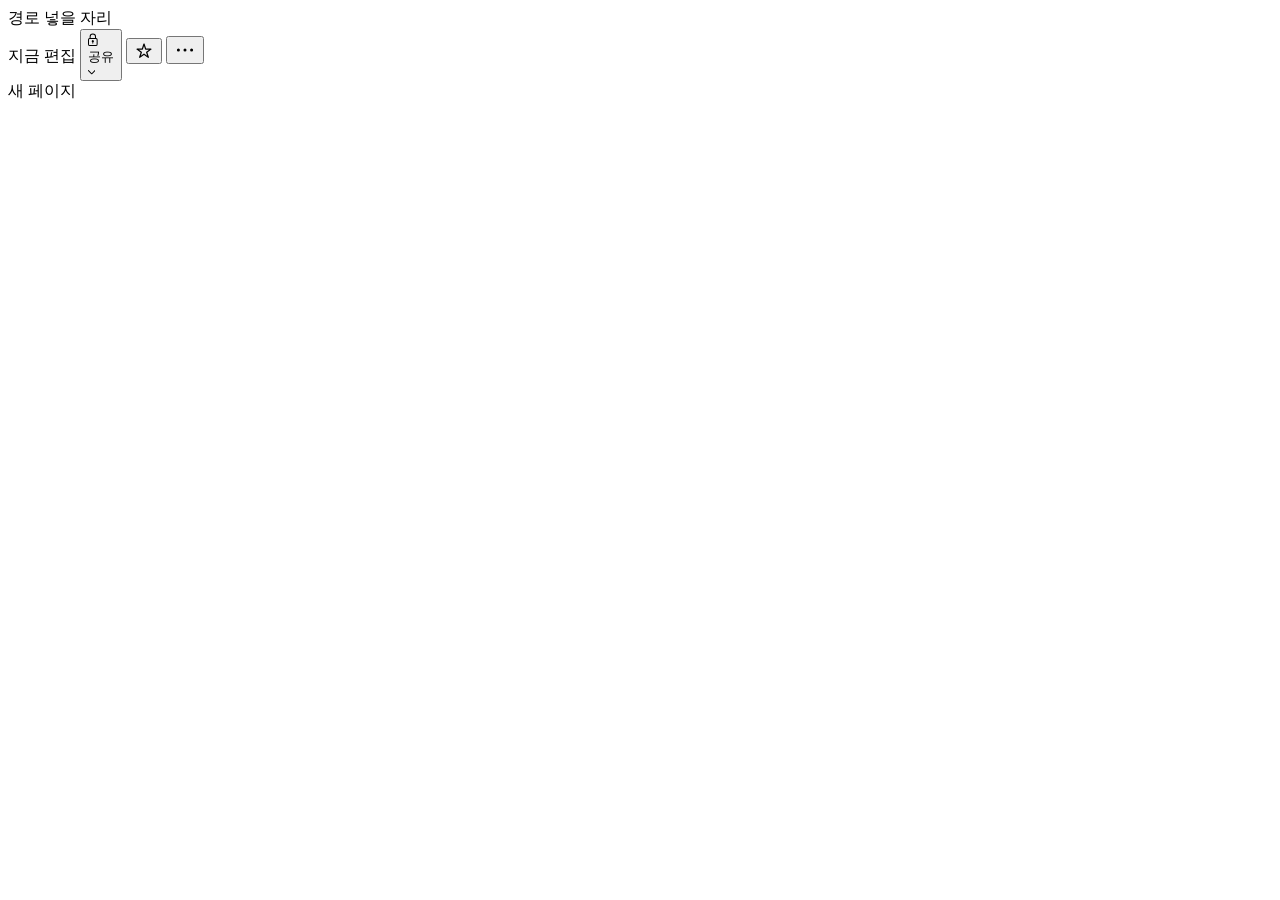
<file: motion/src/main/resources/templates/index.html>
<!doctype html>
<html xmlns:th="http://www.thymeleaf.org">
  <head>
    <meta charset="UTF-8" />
    <title>Notion Clone</title>
    <link rel="stylesheet" th:href="@{/css/main.css}" />
  </head>
  <body>
    <div class="app">
      <div th:replace="~{layout/aside :: asideFragment}"></div>

      <main class="main">
        <header class="topbar">
          <div class="topbar-left">경로 넣을 자리</div>

          <div class="topbar-right">
            <span class="editing-state">지금 편집</span>
            <button class="share-btn">
              <svg
                aria-hidden="true"
                role="graphics-symbol"
                viewBox="3.97 0 12.06 20"
                class="lock"
                style="
                  width: auto;
                  height: 16px;
                  display: block;
                  fill: inherit;
                  flex-shrink: 0;
                  color: inherit;
                "
              >
                <path
                  d="M10.55 12.808a1.35 1.35 0 1 0-1.1 0v1.242a.55.55 0 0 0 1.1 0z"
                ></path>
                <path
                  d="M10 1.95a4 4 0 0 0-4 4v1.433a2.426 2.426 0 0 0-2.025 2.392v5.4A2.425 2.425 0 0 0 6.4 17.6h7.2a2.425 2.425 0 0 0 2.425-2.425v-5.4A2.426 2.426 0 0 0 14 7.383V5.95a4 4 0 0 0-4-4m2.75 5.4h-5.5v-1.4a2.75 2.75 0 0 1 5.5 0zM5.225 9.775c0-.649.526-1.175 1.175-1.175h7.2c.649 0 1.175.526 1.175 1.175v5.4c0 .649-.526 1.175-1.175 1.175H6.4a1.175 1.175 0 0 1-1.175-1.175z"
                ></path>
              </svg>
              공유
              <svg
                aria-hidden="true"
                role="graphics-symbol"
                viewBox="3.06 0 9.88 16"
                class="arrowChevronSingleDownSmall"
                style="
                  width: auto;
                  height: 12px;
                  display: block;
                  fill: var(--c-icoSec);
                  flex-shrink: 0;
                  color: var(--c-icoSec);
                  transform: rotate(0deg);
                  transition: transform 150ms;
                "
              >
                <path
                  d="m12.76 6.52-4.32 4.32a.62.62 0 0 1-.44.18.62.62 0 0 1-.44-.18L3.24 6.52a.63.63 0 0 1 0-.88c.24-.24.64-.24.88 0L8 9.52l3.88-3.88c.24-.24.64-.24.88 0s.24.64 0 .88"
                ></path>
              </svg>
            </button>
            <button class="icon-btn">
              <svg
                aria-hidden="true"
                role="graphics-symbol"
                viewBox="0 0 20 20"
                class="star"
                style="
                  width: 20px;
                  height: 20px;
                  display: block;
                  fill: var(--c-icoPri);
                  flex-shrink: 0;
                "
              >
                <path
                  d="M10 2.399c.27 0 .51.174.594.432l1.507 4.636h4.874a.625.625 0 0 1 .367 1.13L13.4 11.462l1.506 4.636a.625.625 0 0 1-.962.699L10 13.932l-3.943 2.865a.625.625 0 0 1-.962-.699L6.6 11.462 2.658 8.597a.625.625 0 0 1 .367-1.13h4.874L9.406 2.83A.625.625 0 0 1 10 2.399m0 2.647L8.948 8.285a.625.625 0 0 1-.595.432H4.95l2.754 2c.22.16.31.442.227.7l-1.052 3.238 2.755-2.001a.625.625 0 0 1 .734 0l2.755 2-1.052-3.237a.625.625 0 0 1 .227-.7l2.754-2h-3.405a.625.625 0 0 1-.594-.432z"
                ></path>
              </svg>
            </button>
            <button class="icon-btn">
              <svg
                aria-hidden="true"
                role="graphics-symbol"
                viewBox="0 0 20 20"
                class="ellipsis"
                style="
                  width: 22px;
                  height: 22px;
                  display: block;
                  fill: var(--c-icoPri);
                  flex-shrink: 0;
                  color: var(--c-icoPri);
                "
              >
                <path
                  d="M4 11.375a1.375 1.375 0 1 0 0-2.75 1.375 1.375 0 0 0 0 2.75m6 0a1.375 1.375 0 1 0 0-2.75 1.375 1.375 0 0 0 0 2.75m6 0a1.375 1.375 0 1 0 0-2.75 1.375 1.375 0 0 0 0 2.75"
                ></path>
              </svg>
            </button>
          </div>
        </header>

        <section class="page-wrap">
          <div class="page-title">새 페이지</div>
        </section>
      </main>
    </div>
  </body>
</html>
</file>
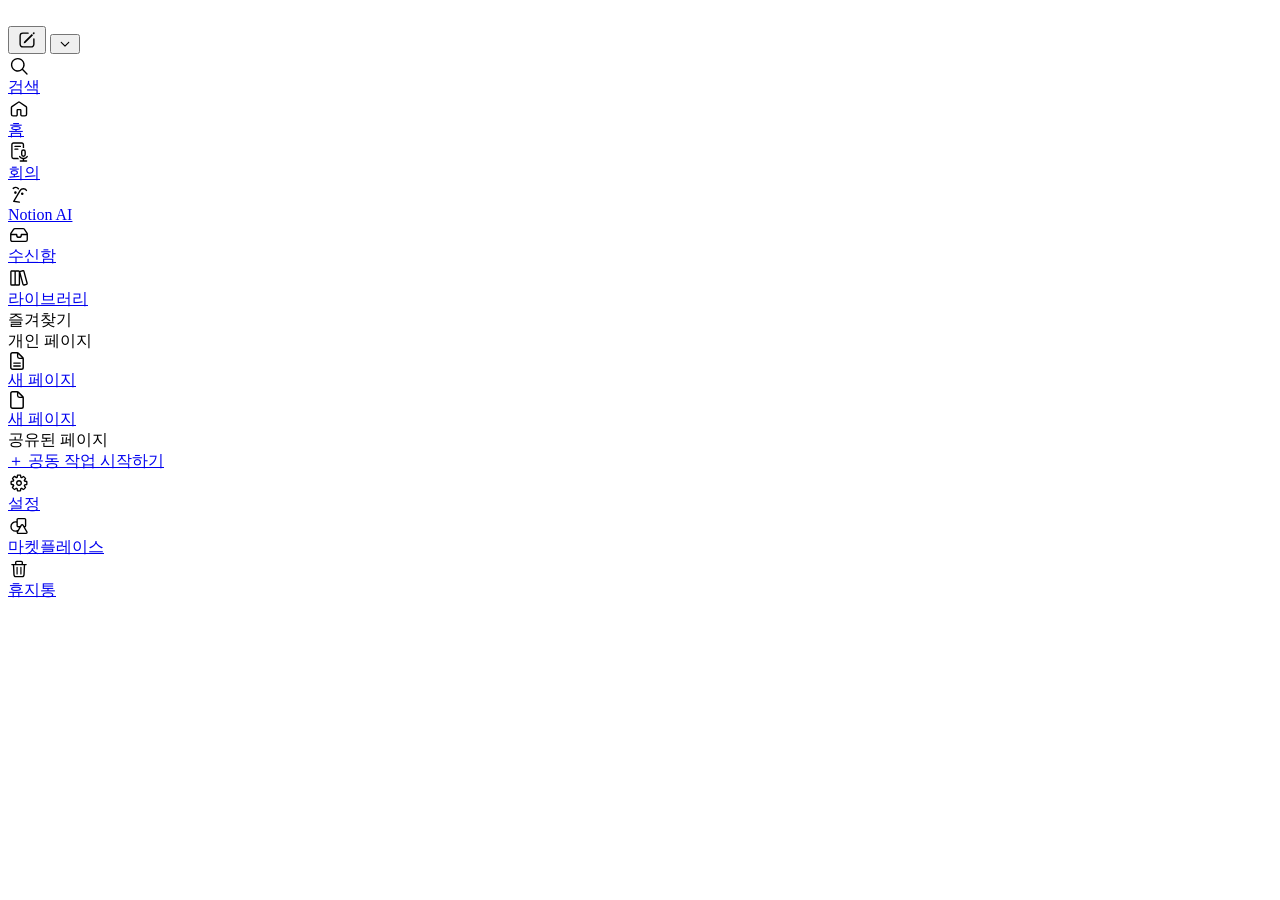
<file: motion/src/main/resources/templates/layout/aside.html>
<!DOCTYPE html>
<html xmlns:th="http://www.thymeleaf.org">
<body>

	<th:block th:fragment="asideFragment">
		<aside class="sidebar">

			<div class="workspace-header">
				<div class="workspace-left">
					<div class="workspace-avatar"
     th:if="${session.loginUserDTO != null 
             and session.loginUserDTO.profile != null 
             and session.loginUserDTO.profile != ''}"
     style="padding:0;">
    <img th:src="@{'/profiles/' + ${session.loginUserDTO.profile}}"
         style="width:100%; height:100%; object-fit:cover; border-radius:50%;">
</div>

<div class="workspace-avatar"
     th:if="${session.loginUserDTO == null 
             or session.loginUserDTO.profile == null 
             or session.loginUserDTO.profile == ''}"
     th:text="${session.loginUserDTO != null ? #strings.substring(session.loginUserDTO.name, 0, 1) : 'M'}">
</div>
<div class="workspace-title"
     th:text="${session.loginUserDTO != null ? session.loginUserDTO.name + '의 Motion' : '---의 Motion'}"></div>
				</div>
				<div class="workspace-actions">
					<button class="mini-icon"><svg aria-hidden="true" role="graphics-symbol" viewBox="0 0 20 20" class="compose" style="width: 22px; height: 22px; display: block; fill: var(--c-texPri); flex-shrink: 0;"><path d="m16.774 4.341-.59.589-1.109-1.11.596-.594a.784.784 0 0 1 1.103 0c.302.302.302.8 0 1.102zM8.65 12.462l6.816-6.813-1.11-1.11-6.822 6.808a1.1 1.1 0 0 0-.236.393l-.289.932c-.052.196.131.38.315.314l.932-.288a.9.9 0 0 0 .394-.236"></path><path d="M4.375 6.25c0-1.036.84-1.875 1.875-1.875H11a.625.625 0 1 0 0-1.25H6.25A3.125 3.125 0 0 0 3.125 6.25v7.5c0 1.726 1.4 3.125 3.125 3.125h7.5c1.726 0 3.125-1.4 3.125-3.125V9a.625.625 0 1 0-1.25 0v4.75c0 1.036-.84 1.875-1.875 1.875h-7.5a1.875 1.875 0 0 1-1.875-1.875z"></path></svg></button>
					<button class="mini-icon"><svg aria-hidden="true" role="graphics-symbol" viewBox="0 0 16 16" class="arrowChevronSingleDownSmall" style="width: 14px; height: 14px; display: block; fill: var(--c-icoSec); flex-shrink: 0;"><path d="m12.76 6.52-4.32 4.32a.62.62 0 0 1-.44.18.62.62 0 0 1-.44-.18L3.24 6.52a.63.63 0 0 1 0-.88c.24-.24.64-.24.88 0L8 9.52l3.88-3.88c.24-.24.64-.24.88 0s.24.64 0 .88"></path></svg></button>
				</div>
			</div>

			<nav class="sidebar-nav">
				<a href="#" class="nav-item"> <svg aria-hidden="true" role="graphics-symbol" viewBox="0 0 20 20" class="magnifyingGlass" style="width: 22px; height: 22px; display: block; fill: var(--c-icoSec); flex-shrink: 0; color: var(--c-icoSec);"><path d="M8.875 2.625a6.25 6.25 0 1 0 3.955 11.09l3.983 3.982a.625.625 0 1 0 .884-.884l-3.983-3.982a6.25 6.25 0 0 0-4.84-10.205m-5 6.25a5 5 0 1 1 10 0 5 5 0 0 1-10 0"></path></svg> <span>검색</span>
				</a> <a href="#" class="nav-item"> <svg aria-hidden="true" role="graphics-symbol" viewBox="0 0 20 20" class="home" style="width: 22px; height: 22px; display: block; fill: var(--c-icoSec); flex-shrink: 0; color: var(--c-icoSec);"><path d="M9.08 3.341a1.625 1.625 0 0 1 1.84 0l5.875 4.035c.441.304.705.805.705 1.34v6.034a2.125 2.125 0 0 1-2.125 2.125h-2.716a1.625 1.625 0 0 1-1.625-1.625v-4.065H8.967v4.065c0 .898-.728 1.625-1.625 1.625H4.625A2.125 2.125 0 0 1 2.5 14.75V8.716c0-.535.264-1.036.705-1.34zm1.132 1.03a.375.375 0 0 0-.424 0L3.913 8.407a.38.38 0 0 0-.163.309v6.034c0 .483.392.875.875.875h2.716a.375.375 0 0 0 .375-.375v-4.19c0-.621.503-1.125 1.125-1.125h2.319c.62 0 1.124.504 1.124 1.125v4.19c0 .207.168.375.375.375h2.716a.875.875 0 0 0 .875-.875V8.716c0-.124-.06-.24-.163-.31z"></path></svg> <span>홈</span>
				</a> <a href="#" class="nav-item"> <svg aria-hidden="true" role="graphics-symbol" viewBox="0 0 20 20" class="paperMicrophone" style="width: 22px; height: 22px; display: block; fill: var(--c-icoSec); flex-shrink: 0; color: var(--c-icoSec);"><path d="M16.958 13.771a.625.625 0 0 1 1.028.71 4.8 4.8 0 0 1-3.326 2.033v.997h2.21a.625.625 0 0 1 0 1.25H11.2a.625.625 0 1 1 0-1.25h2.21v-.997a4.8 4.8 0 0 1-3.326-2.032.626.626 0 0 1 1.029-.711 3.55 3.55 0 0 0 2.922 1.535 3.55 3.55 0 0 0 2.923-1.535"></path><path d="M12.535 1.239c1.174 0 2.125.951 2.125 2.125v3.032a4 4 0 0 0-.447-.053l-.178-.005q-.32 0-.625.058V3.364a.875.875 0 0 0-.875-.875h-7.5a.875.875 0 0 0-.875.875v11c0 .483.392.875.875.875h4.054c.331.47.728.891 1.178 1.25H5.035a2.125 2.125 0 0 1-2.125-2.125v-11c0-1.174.951-2.125 2.125-2.125z"></path><path d="M14.035 7.588a2.2 2.2 0 0 1 2.2 2.2v2.52a2.2 2.2 0 0 1-4.4 0v-2.52a2.2 2.2 0 0 1 2.2-2.2m0 1.25a.95.95 0 0 0-.95.95v2.52a.95.95 0 0 0 1.9 0v-2.52a.95.95 0 0 0-.95-.95M9 6.902a.55.55 0 0 1 0 1.1H6.285a.55.55 0 0 1 0-1.1zm2.285-2.5a.55.55 0 1 1 0 1.1h-5a.55.55 0 0 1 0-1.1z"></path></svg>
					<span>회의</span>
				</a> <a href="#" class="nav-item"> <svg aria-hidden="true" role="graphics-symbol" viewBox="0 0 20 20" class="aiFace" style="width: 22px; height: 22px; display: block; fill: var(--c-icoSec); flex-shrink: 0; color: var(--c-icoSec);"><path d="M12.758 9.976a1.178 1.178 0 1 0 .377-2.326 1.178 1.178 0 0 0-.377 2.326M6.547 8.97a1.178 1.178 0 1 0 .377-2.327 1.178 1.178 0 0 0-.377 2.326"></path><path d="M10.573 5.554a3.917 3.917 0 0 1 6.743.035.625.625 0 1 1-1.08.63 2.667 2.667 0 0 0-4.591-.023l-5.398 9.015 4.192.68a.625.625 0 0 1-.2 1.233l-5.102-.827a.625.625 0 0 1-.436-.938zM4.36 3.517a3.92 3.92 0 0 1 5.572.356.625.625 0 1 1-.945.818 2.67 2.67 0 0 0-3.795-.243.625.625 0 1 1-.833-.931"></path></svg> <span>Notion
						AI</span>
				</a> <a href="#" class="nav-item"> <svg aria-hidden="true" role="graphics-symbol" viewBox="0 0 20 20" class="inbox" style="width: 22px; height: 22px; display: block; fill: var(--c-icoSec); flex-shrink: 0; color: var(--c-icoSec);"><path d="M6.303 3.625c-.71 0-1.374.355-1.768.946L2.232 8.025c-.233.35-.357.76-.357 1.18v5.045c0 1.174.951 2.125 2.125 2.125h12a2.125 2.125 0 0 0 2.125-2.125V9.204c0-.42-.124-.83-.357-1.179l-2.303-3.454a2.13 2.13 0 0 0-1.768-.946zm-.728 1.64a.88.88 0 0 1 .728-.39h7.394c.293 0 .566.146.728.39l2.303 3.454a1 1 0 0 1 .083.156h-4.702a.625.625 0 0 0-.625.625v.476a1.484 1.484 0 0 1-2.968 0V9.5a.625.625 0 0 0-.625-.625H3.189a1 1 0 0 1 .083-.156zm-2.45 4.86H7.27a2.734 2.734 0 0 0 5.46 0h4.145v4.125a.875.875 0 0 1-.875.875H4a.875.875 0 0 1-.875-.875z"></path></svg> <span>수신함</span>
				</a> <a href="#" class="nav-item"> <svg aria-hidden="true" role="graphics-symbol" viewBox="0 0 20 20" class="bookshelf" style="width: 22px; height: 22px; display: block; fill: var(--c-icoSec); flex-shrink: 0; color: var(--c-icoSec);"><path d="M2 4.38C2 3.618 2.618 3 3.38 3h2.365c.279 0 .538.083.755.226.217-.143.476-.226.755-.226H9.62c.463 0 .87.23 1.121.58q.168-.106.367-.16l2.285-.612a1.38 1.38 0 0 1 1.69.975l2.91 10.858a1.38 1.38 0 0 1-.976 1.69l-2.286.611a1.38 1.38 0 0 1-1.689-.975L11 8.346v7.274A1.38 1.38 0 0 1 9.62 17H7.255c-.279 0-.538-.082-.755-.225a1.37 1.37 0 0 1-.755.225H3.38A1.38 1.38 0 0 1 2 15.62zm9.34.406 2.909 10.858a.13.13 0 0 0 .16.091l2.284-.612a.13.13 0 0 0 .092-.16L13.876 4.107a.13.13 0 0 0-.16-.091l-2.284.612a.13.13 0 0 0-.092.16M7.125 15.62c0 .072.058.13.13.13H9.62a.13.13 0 0 0 .13-.13V4.38a.13.13 0 0 0-.13-.13H7.255a.13.13 0 0 0-.13.13zm-3.875 0c0 .072.058.13.13.13h2.365a.13.13 0 0 0 .13-.13V4.38a.13.13 0 0 0-.13-.13H3.38a.13.13 0 0 0-.13.13z"></path></svg>
					<span>라이브러리</span>
				</a>
			</nav>

			<div class="sidebar-section">
				<div class="section-title">즐겨찾기</div>
				<a></a>
			</div>

			<div class="sidebar-section">
				<div class="section-title">개인 페이지</div>

				<a href="#" class="page-item active"> <svg aria-hidden="true" role="graphics-symbol" viewBox="4.12 2.37 11.75 15.25" class="page" style="width: 18px; height: 18px; display: block; fill: var(--c-sidSecCol); flex-shrink: 0; color: inherit; overflow: visible;"><path d="M13.3 14.25a.55.55 0 0 1-.55.55h-5.5a.55.55 0 1 1 0-1.1h5.5a.55.55 0 0 1 .55.55m-.55-1.95a.55.55 0 1 0 0-1.1h-5.5a.55.55 0 0 0 0 1.1z"></path><path d="M6.25 2.375A2.125 2.125 0 0 0 4.125 4.5v11c0 1.174.951 2.125 2.125 2.125h7.5a2.125 2.125 0 0 0 2.125-2.125V8.121c0-.563-.224-1.104-.622-1.502L11.63 2.997a2.13 2.13 0 0 0-1.502-.622zM5.375 4.5c0-.483.392-.875.875-.875h3.7V6.25A2.05 2.05 0 0 0 12 8.3h2.625v7.2a.875.875 0 0 1-.875.875h-7.5a.875.875 0 0 1-.875-.875zm8.691 2.7H12a.95.95 0 0 1-.95-.95V4.184z"></path></svg>
					<span class="page-name">새 페이지</span>
				</a> <a href="#" class="page-item"> <svg aria-hidden="true" role="graphics-symbol" viewBox="4.12 2.37 11.75 15.25" class="pageEmpty" style="width: 18px; height: 18px; display: block; fill: var(--c-sidSecCol); flex-shrink: 0; color: inherit; overflow: visible;"><path d="M6.25 2.375A2.125 2.125 0 0 0 4.125 4.5v11c0 1.174.951 2.125 2.125 2.125h7.5a2.125 2.125 0 0 0 2.125-2.125V8.121c0-.563-.224-1.104-.622-1.502L11.63 2.997a2.13 2.13 0 0 0-1.502-.622zM5.375 4.5c0-.483.392-.875.875-.875h3.7V6.25A2.05 2.05 0 0 0 12 8.3h2.625v7.2a.875.875 0 0 1-.875.875h-7.5a.875.875 0 0 1-.875-.875zm8.691 2.7H12a.95.95 0 0 1-.95-.95V4.184z"></path></svg>
					<span class="page-name">새 페이지</span>
				</a>
			</div>

			<div class="sidebar-section">
				<div class="section-title">공유된 페이지</div>
				<a href="#" class="page-item"> <span class="page-icon">＋</span>
					<span class="page-name">공동 작업 시작하기</span>
				</a>
			</div>

			<div class="sidebar-section">
				<a href="#" class="page-item"> <svg aria-hidden="true" role="graphics-symbol" viewBox="0 0 20 20" class="gear" style="width: 22px; height: 22px; display: block; fill: var(--c-icoSec); flex-shrink: 0; color: var(--c-icoSec);"><path d="M7.29 10c0 1.5 1.22 2.71 2.71 2.71 1.5 0 2.71-1.21 2.71-2.71S11.5 7.29 10 7.29 7.29 8.5 7.29 10m1.25 0c0-.81.66-1.46 1.46-1.46.81 0 1.46.65 1.46 1.46s-.65 1.46-1.46 1.46-1.46-.65-1.46-1.46"></path><path d="M8.49 17.64q.75.15 1.53.15v-.01c.47 0 .94-.04 1.41-.13.26-.05.46-.25.5-.51l.26-1.53.15-.06 1.28.91c.21.14.49.14.71 0 .41-.28.8-.61 1.18-.98.33-.33.63-.7.9-1.09.15-.21.15-.5 0-.71l-.9-1.27.06-.15 1.55-.27c.26-.05.46-.25.51-.5a7.8 7.8 0 0 0 .02-2.94.62.62 0 0 0-.51-.5l-1.53-.26-.06-.15.91-1.28c.14-.21.14-.49 0-.71a7.9 7.9 0 0 0-2.07-2.08.62.62 0 0 0-.71 0l-1.27.9-.15-.06-.27-1.55a.64.64 0 0 0-.5-.51c-.5-.1-1-.15-1.53-.15-.47 0-.95.04-1.41.13-.26.05-.46.25-.5.51l-.26 1.53-.15.06-1.28-.91a.65.65 0 0 0-.71 0 7.9 7.9 0 0 0-2.08 2.07c-.15.21-.15.5 0 .71l.9 1.27-.06.15-1.55.27c-.26.05-.46.25-.51.5-.1.5-.15 1-.15 1.53 0 .47.04.95.13 1.41.05.26.25.46.51.5l1.53.26.06.15-.91 1.28c-.14.21-.15.49 0 .71.29.42.61.81.98 1.18.34.34.7.65 1.09.91.21.15.5.15.71 0l1.27-.9.15.06.27 1.55c.05.26.25.46.5.51m2.29-1.15c-.53.07-1.09.07-1.63 0l-.25-1.47a.62.62 0 0 0-.42-.49 6 6 0 0 1-.68-.28.63.63 0 0 0-.65.04l-1.2.85a6.8 6.8 0 0 1-1.14-1.16l.86-1.21c.13-.19.15-.43.05-.64-.11-.22-.21-.45-.28-.68a.62.62 0 0 0-.49-.43l-1.45-.25a6.7 6.7 0 0 1 0-1.63l1.47-.25c.23-.04.42-.2.49-.42.07-.23.17-.46.28-.68.11-.21.09-.46-.04-.65l-.85-1.2A6.8 6.8 0 0 1 6.01 4.8l1.21.86c.19.13.43.15.64.05.22-.11.45-.21.68-.28s.39-.26.43-.49l.25-1.45c.53-.07 1.09-.07 1.63 0l.25 1.47c.04.23.2.42.42.49.23.07.46.17.68.28.21.11.46.09.65-.04l1.2-.85A6.8 6.8 0 0 1 15.19 6l-.86 1.21c-.13.19-.15.43-.05.64.11.22.21.45.28.68s.26.39.49.43l1.45.25a6.7 6.7 0 0 1 0 1.63l-1.47.25c-.23.04-.42.2-.49.42-.07.23-.17.46-.28.68-.11.21-.09.46.04.65l.85 1.2a6.8 6.8 0 0 1-1.16 1.14l-1.21-.86a.64.64 0 0 0-.64-.05c-.22.11-.45.21-.68.28s-.39.26-.43.49z"></path></svg>
					<span class="page-name">설정</span>
				</a> <a href="#" class="page-item"> <svg aria-hidden="true" role="graphics-symbol" viewBox="0 0 20 20" class="templates" style="width: 22px; height: 22px; display: block; fill: var(--c-icoSec); flex-shrink: 0; color: var(--c-icoSec);"><path d="M7.682 5.716V4.182c0-.858.7-1.557 1.557-1.557h5.823c.858 0 1.557.7 1.557 1.557v5.59a1.56 1.56 0 0 1-1.093 1.486l2.185 3.786c.589 1.038-.154 2.331-1.354 2.331H9.38c-1.138 0-1.895-1.18-1.421-2.201q-.513.113-1.057.114a4.81 4.81 0 0 1-4.818-4.818 4.812 4.812 0 0 1 5.6-4.754M9.24 3.875a.31.31 0 0 0-.307.307v5.6a.3.3 0 0 0 .298.296h1.66l.622-1.075a.6.6 0 0 1 .073-.103 1.56 1.56 0 0 1 2.638.1l.002.003.62 1.075h.217a.31.31 0 0 0 .307-.306v-5.59a.31.31 0 0 0-.307-.307zm-.01 7.453a1.55 1.55 0 0 1-1.547-1.547V6.99a3.562 3.562 0 0 0-4.35 3.481 3.56 3.56 0 0 0 3.569 3.568 3.54 3.54 0 0 0 2.09-.669l1.178-2.04zm3.914-1.7a.31.31 0 0 0-.54.002 1 1 0 0 1-.057.08L9.11 15.665l-.001.002a.306.306 0 0 0 .27.458h6.978a.31.31 0 0 0 .268-.463z"></path></svg>
					<span class="page-name">마켓플레이스</span>
				</a>
				<a href="#" class="page-item"> <svg aria-hidden="true" role="graphics-symbol" viewBox="0 0 20 20" class="trash" style="width: 22px; height: 22px; display: block; fill: var(--c-icoSec); flex-shrink: 0; color: var(--c-icoSec);"><path d="M8.806 8.505a.55.55 0 0 0-1.1 0v5.979a.55.55 0 1 0 1.1 0zm3.488 0a.55.55 0 0 0-1.1 0v5.979a.55.55 0 1 0 1.1 0z"></path><path d="M6.386 3.925v1.464H3.523a.625.625 0 1 0 0 1.25h.897l.393 8.646A2.425 2.425 0 0 0 7.236 17.6h5.528a2.425 2.425 0 0 0 2.422-2.315l.393-8.646h.898a.625.625 0 1 0 0-1.25h-2.863V3.925c0-.842-.683-1.525-1.525-1.525H7.91c-.842 0-1.524.683-1.524 1.525M7.91 3.65h4.18c.15 0 .274.123.274.275v1.464H7.636V3.925c0-.152.123-.275.274-.275m-.9 2.99h7.318l-.39 8.588a1.175 1.175 0 0 1-1.174 1.122H7.236a1.175 1.175 0 0 1-1.174-1.122l-.39-8.589z"></path></svg>
					<span class="page-name">휴지통</span>
				</a>
			</div>

			
		</aside>
	</th:block>

</body>
</html>
</file>
